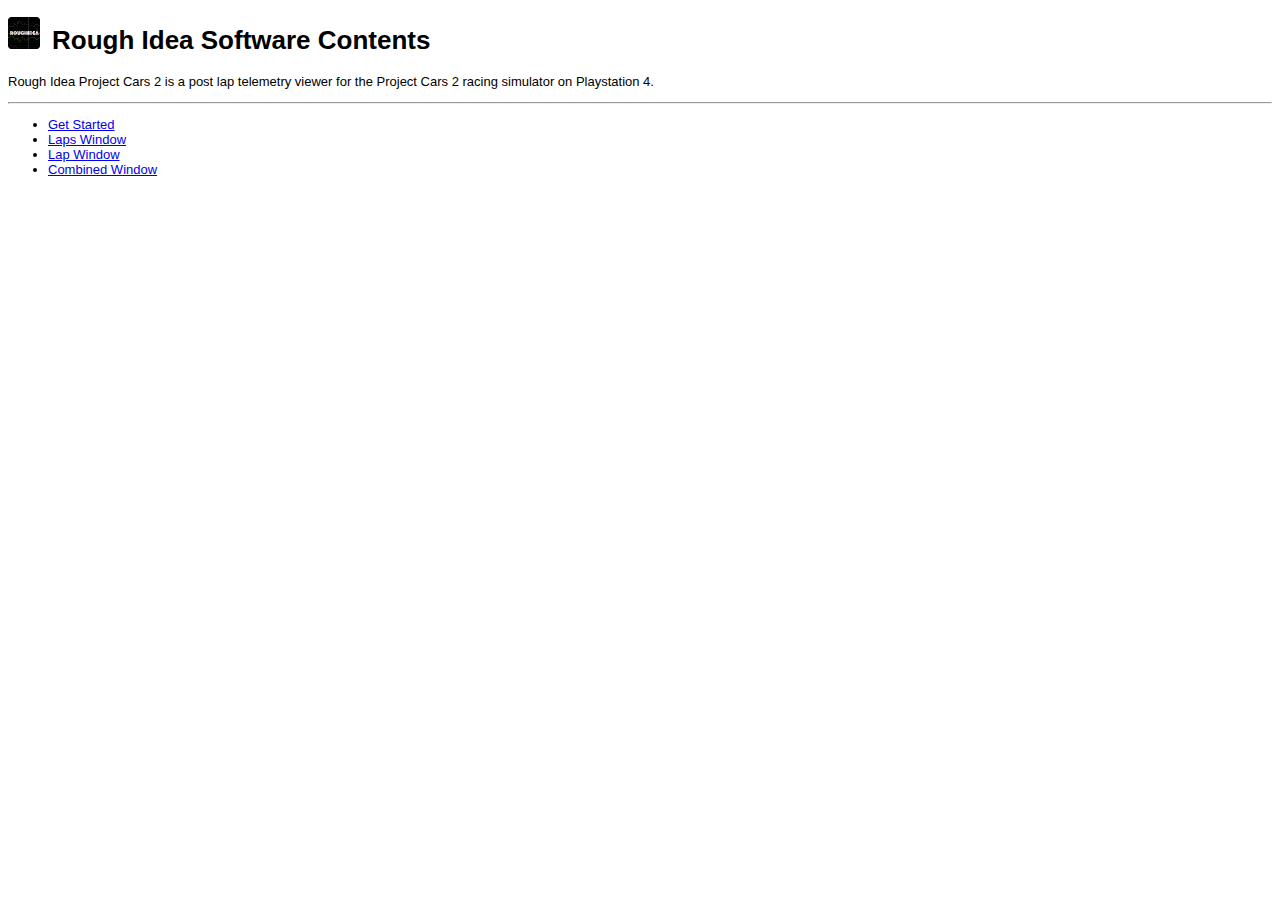
<file: Resources/PCars2RoughIdea.help/Contents/Resources/en.lproj/index.html>
<?xml version="1.0" encoding="UTF-8"?>
<!DOCTYPE html PUBLIC "-//W3C//DTD XHTML 1.0 Strict//EN">

<html xmlns="http://www.w3.org/1999/xhtml" xml:lang="en" lang="en">
<head>
  <title>Rough Idea PCars2 Contents</title>
  <link rel="stylesheet" type="text/css" href="../style/style.css">
  <meta name="robots" content="noindex"> 
</head>
	
<body class="Normal">
  <H1><img style="margin: 0.0px 12.0px 0.0px 0.0px;" height="32.0" src="../images/ris_32x32@1x.png" width="32.0" />Rough Idea Software Contents</H1>
  <p>
    Rough Idea Project Cars 2 is a post lap telemetry viewer for the Project Cars 2 racing simulator on Playstation 4.
  </p>

  <hr>
  
  <ul>
      <li id="GetStarted"><a      href="getstarted.html">Get Started</a></li>
      <li id="LapsWindow"><a      href="lapswindow.html">Laps Window</a></li>
      <li id="LapWindow"><a       href="lapwindow.html">Lap Window</a></li>
      <li id="CombinedWindow"><a  href="combinedwindow.html">Combined Window</a></li>
  </ul>
</body>
</html>
</file>
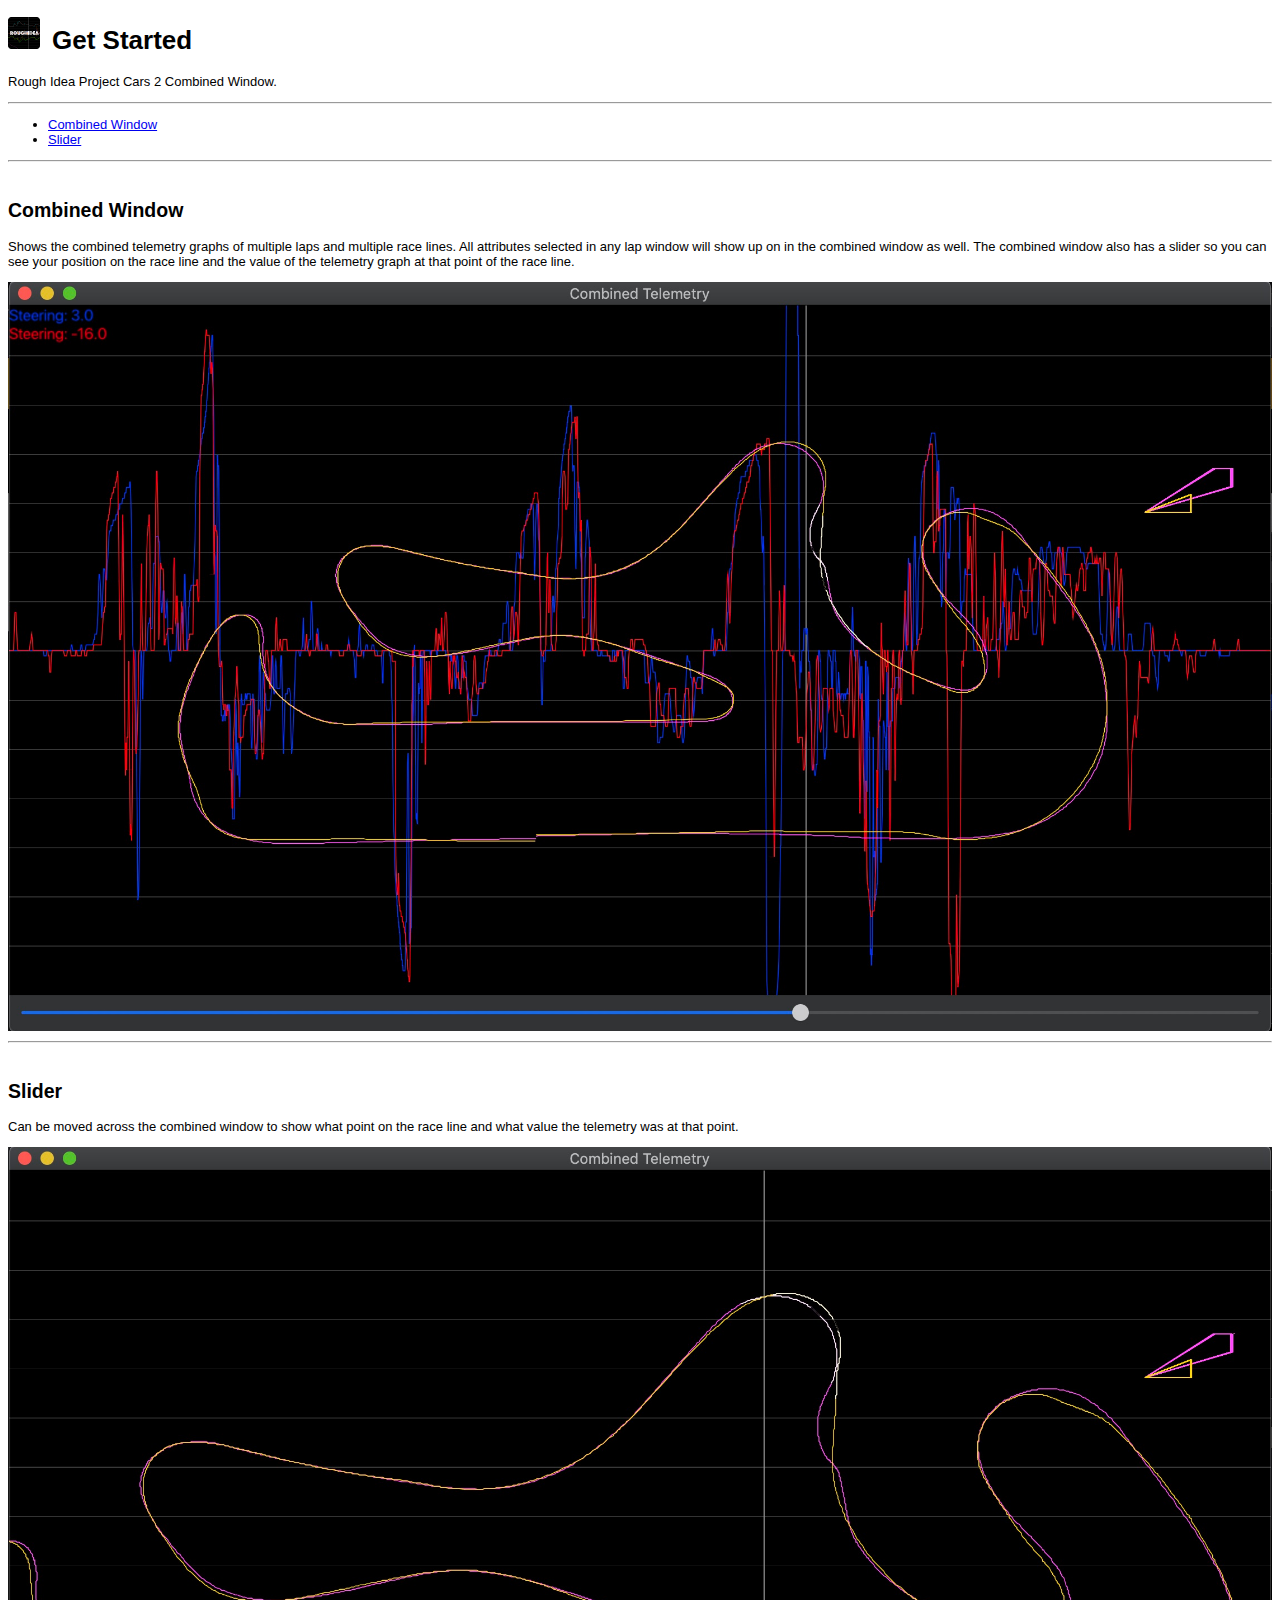
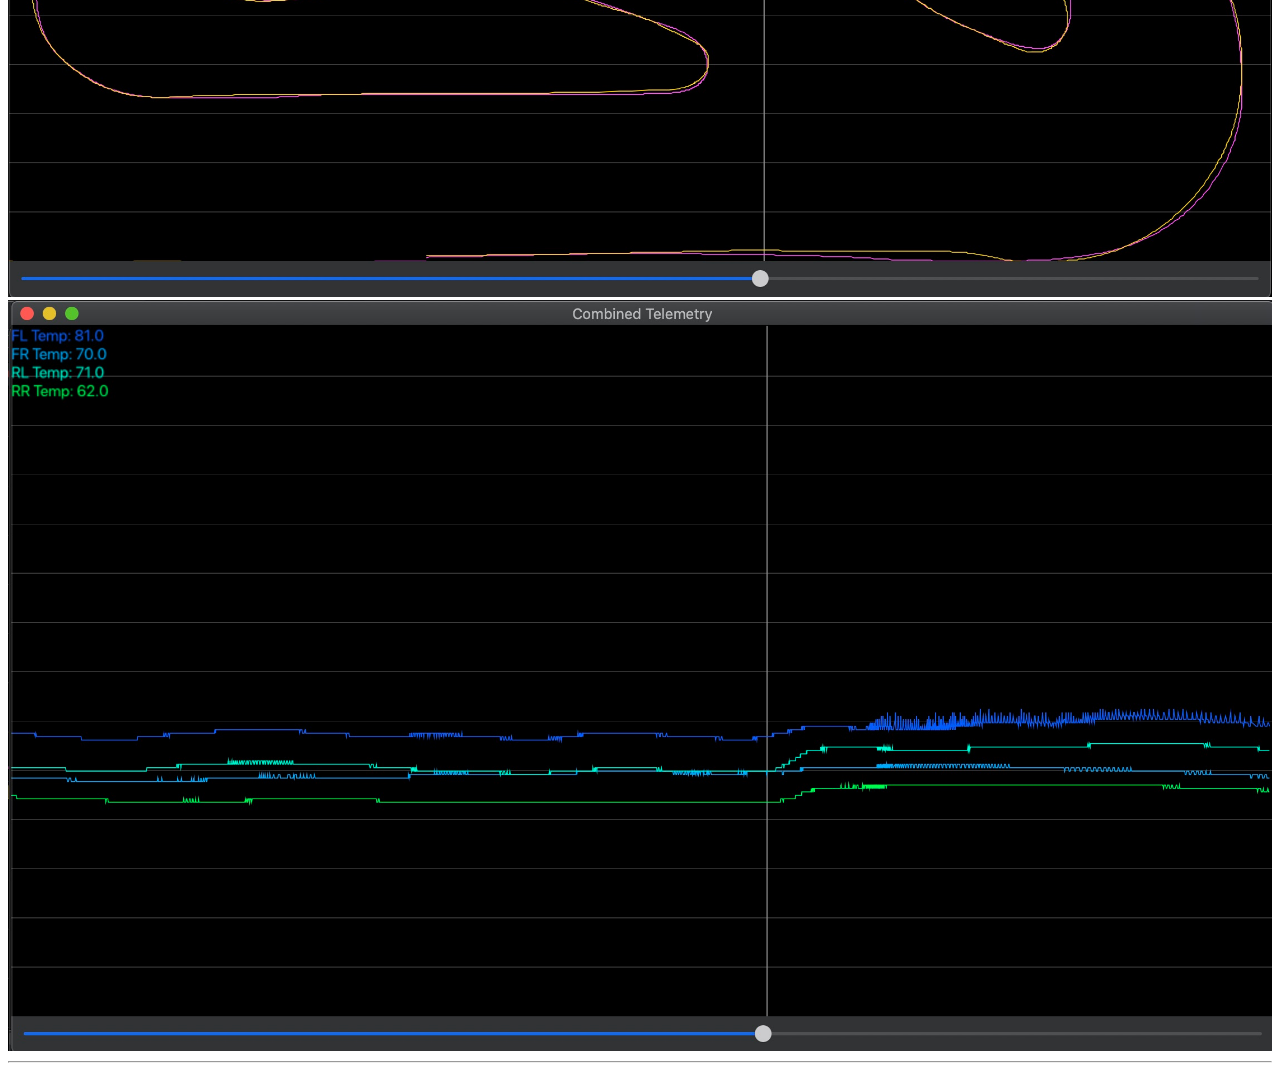
<file: Resources/PCars2RoughIdea.help/Contents/Resources/en.lproj/combinedwindow.html>
<?xml version="1.0" encoding="UTF-8"?>
<!DOCTYPE html PUBLIC "-//W3C//DTD XHTML 1.0 Strict//EN">

<html xmlns="http://www.w3.org/1999/xhtml" xml:lang="en" lang="en">
<head>
  <title>Rough Idea PCars2 Laps Window</title>
  <link rel="stylesheet" type="text/css" href="../style/style.css">
  <meta name="robots" content="noindex"> 
  <meta name="description" content="Rough Idea Project Cars 2 Combined Window" />
  <meta name="keywords" content="get started laps window project cars combined pcars2 playstation 4" />
</head>
	
<body class="Normal">
  <H1><img style="margin: 0.0px 12.0px 0.0px 0.0px;" height="32.0" src="../images/ris_32x32@1x.png" width="32.0" />Get Started</H1>
  <p>
    Rough Idea Project Cars 2 Combined Window. 
  </p>
  <hr/>
  <ul>
    <li><a href="#C0">Combined Window</a></li>
    <li><a href="#C1">Slider</a></li>
  </ul>
  <hr/>
  <br/>
  <div id="C0">
    <h2>Combined Window</h2>
    <p> 
        Shows the combined telemetry graphs of multiple laps and multiple race lines. All attributes
        selected in any lap window will show up on in the combined window as well. The combined window also
        has a slider so you can see your position on the race line and the value of the telemetry graph at that
        point of the race line.
    </p>
    <img id="options_img" src="../images/combo1_win.jpg" />
  </div>
  <hr/>
  <br/>
  <div id="C1">
    <h2>Slider</h2>
    <p> 
        Can be moved across the combined window to show what point on the race line and what value the telemetry was at that point.
    </p>
    <img id="options_img" src="../images/combo2_win.jpg" />
    <img id="options_img" src="../images/combo3_win.jpg" />
  </div>
  <hr/>
</body>
</html>
</file>
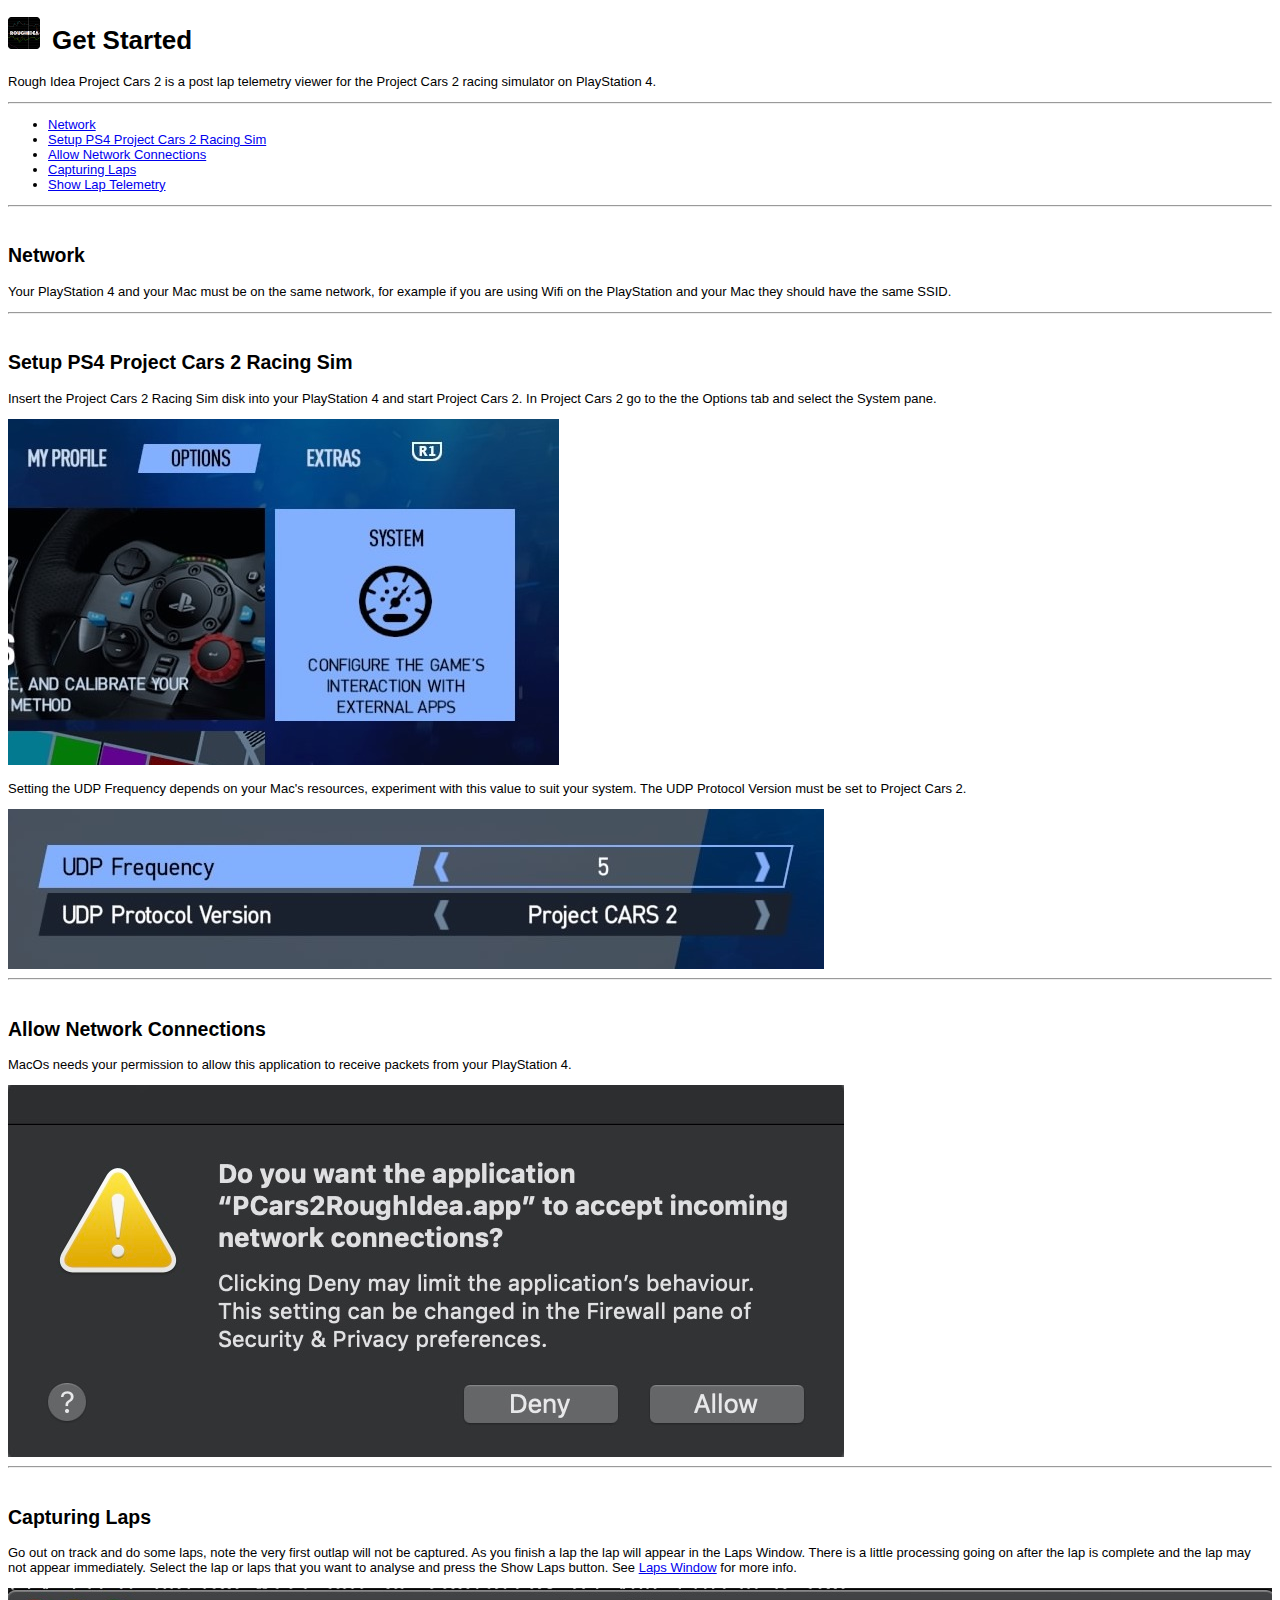
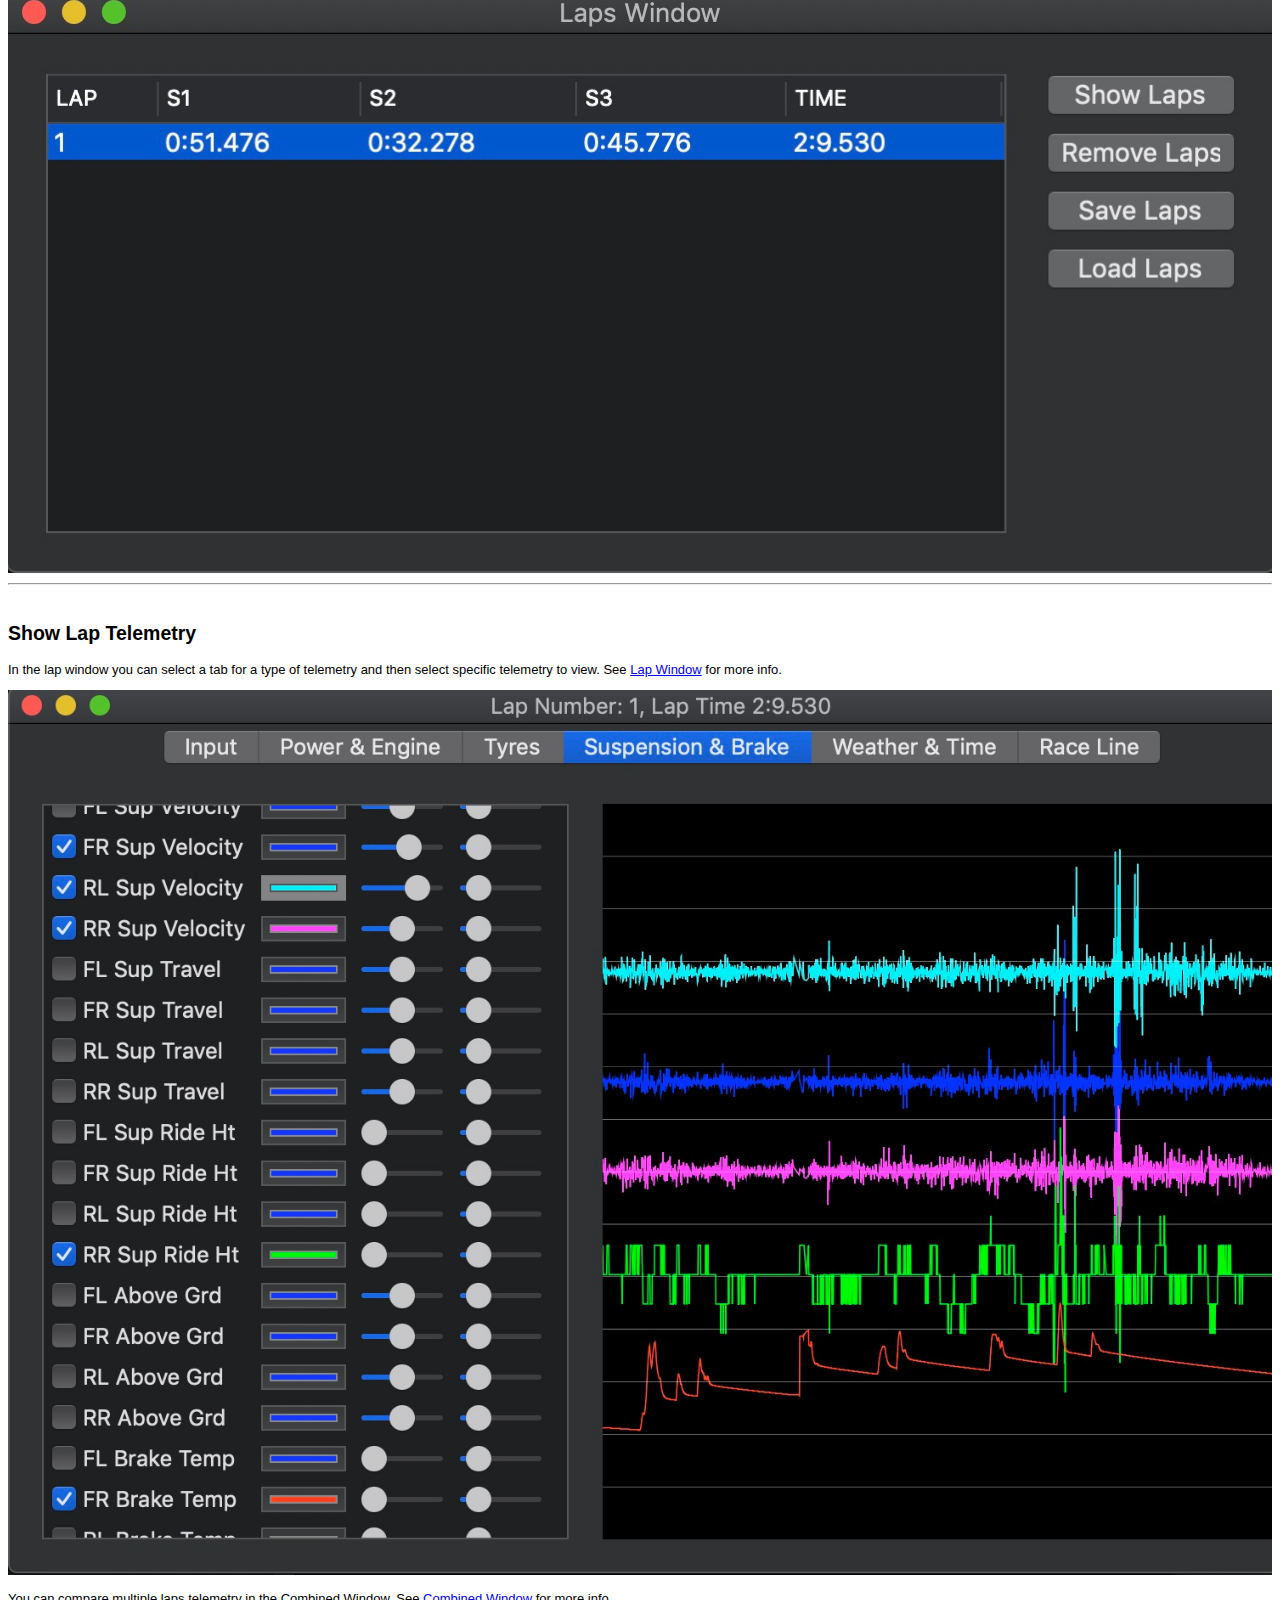
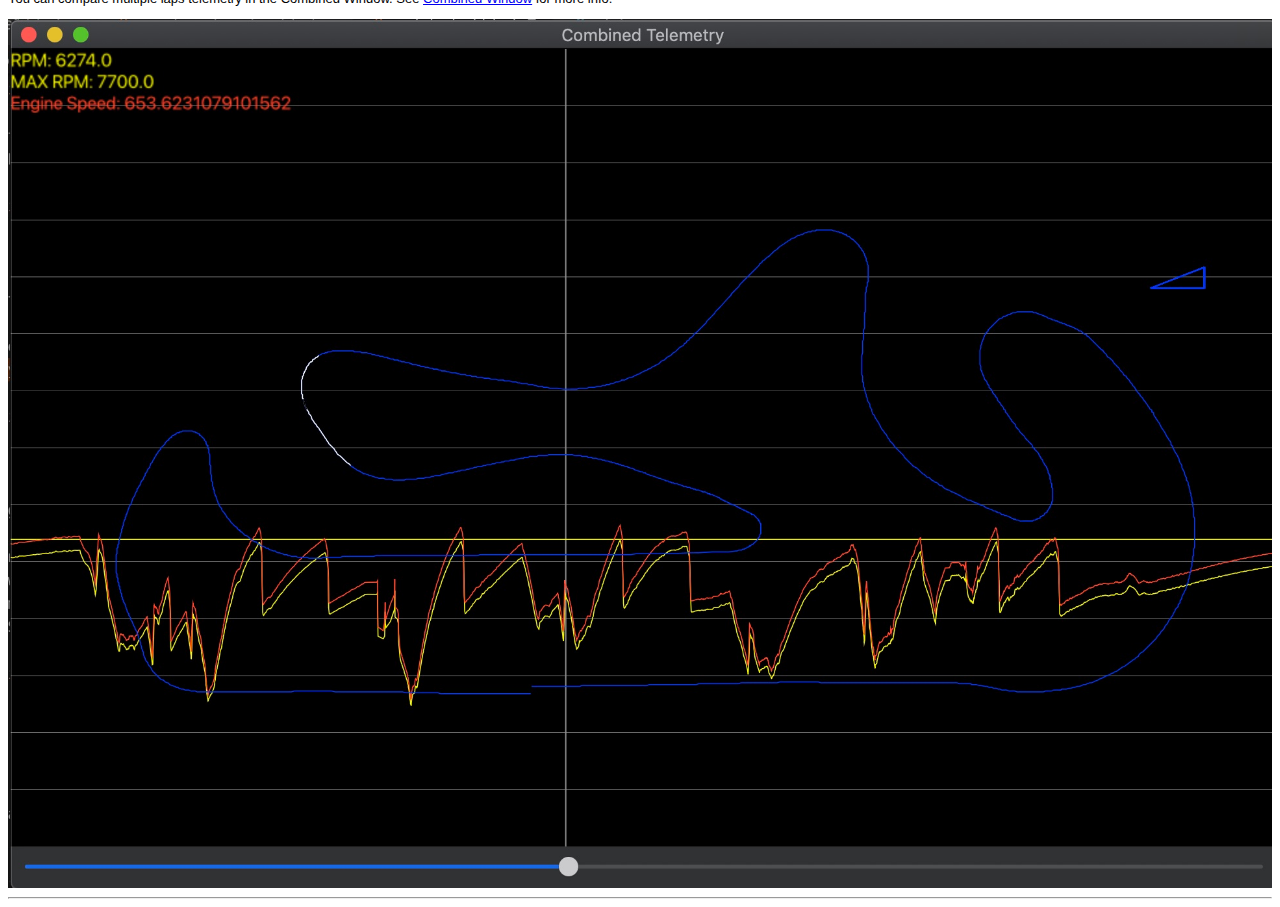
<file: Resources/PCars2RoughIdea.help/Contents/Resources/en.lproj/getstarted.html>
<?xml version="1.0" encoding="UTF-8"?>
<!DOCTYPE html PUBLIC "-//W3C//DTD XHTML 1.0 Strict//EN">

<html xmlns="http://www.w3.org/1999/xhtml" xml:lang="en" lang="en">
<head>
  <title>Rough Idea PCars2 Get Started</title>
  <link rel="stylesheet" type="text/css" href="../style/style.css">
  <meta name="robots" content="noindex"> 
  <meta name="description" content="Rough Idea Project Cars 2 Get Started" />
  <meta name="keywords" content="get started project cars pcars2 playstation 4" />
</head>
	
<body class="Normal">
  <H1><img style="margin: 0.0px 12.0px 0.0px 0.0px;" height="32.0" src="../images/ris_32x32@1x.png" width="32.0" />Get Started</H1>
  <p>
    Rough Idea Project Cars 2 is a post lap telemetry viewer for the Project Cars 2 racing simulator on PlayStation 4. 
  </p>
  <hr/>
  <ul>
    <li><a href="#C0">Network</a></li>
    <li><a href="#C1">Setup PS4 Project Cars 2 Racing Sim</a></li>
    <li><a href="#C2">Allow Network Connections</a></li>
    <li><a href="#C3">Capturing Laps</a></li>
    <li><a href="#C4">Show Lap Telemetry</a></li>
  </ul>
  <hr/>
  <br/>
  <div id="C0">
    <h2>Network</h2>
    <p> 
        Your PlayStation 4 and your Mac must be on the same network, for example if you are using Wifi on
        the PlayStation and your Mac they should have the same SSID.
    </p>
  </div>
  <hr/>
  <br/>
  <div id="C1">
    <h2>Setup PS4 Project Cars 2 Racing Sim</h2>
    <p> 
        Insert the Project Cars 2 Racing Sim disk into your PlayStation 4 and start Project Cars 2. In Project Cars 2 go to the 
        the Options tab and select the System pane.
    </p>
    <img id="options_img" src="../images/options_system.jpg" />
    <p>
        Setting the UDP Frequency depends on your Mac's resources, experiment with this value to suit your system.
        The UDP Protocol Version must be set to Project Cars 2.
    </p>
    <img id="options_img" src="../images/udp_version.jpg" />
  </div>
  <hr/>
  <br/>
  <div id="C2">
    <h2>Allow Network Connections</h2>
    <p> 
        MacOs needs your permission to allow this application to receive packets from
        your PlayStation 4.
    </p>
    <img id="options_img" src="../images/allow_udp.jpg" />
  </div>
  <hr/>
  <br/>
  <div id="C3">
    <h2>Capturing Laps</h2>
    <p> 
        Go out on track and do some laps, note the very first outlap will not be captured. As you finish a lap 
        the lap will appear in the Laps Window. There is a little processing going on after the lap is complete and
        the lap may not appear immediately. Select the lap or laps that you want to analyse and press the Show Laps 
        button. See <a href="lapswindow.html">Laps Window</a> for more info.
    </p>
    <img id="options_img" src="../images/laps1_selected.jpg" />
</div>
<hr/>
<br/>
<div id="C4">
    <h2>Show Lap Telemetry</h2>
    <p> 
        In the lap window you can select a tab for a type of telemetry and then select specific telemetry to view.
        See <a href="lapwindow.html">Lap Window</a> for more info.
    </p>
    <img id="options_img" src="../images/lap1_window.jpg" />
    <p>
        You can compare multiple laps telemetry in the Combined Window. See <a href="combinedwindow.html">Combined Window</a> for more info.
    </p>
    <img id="options_img" src="../images/combo1_window.jpg" />
</div>
<hr/>
</body>
</html>
</file>
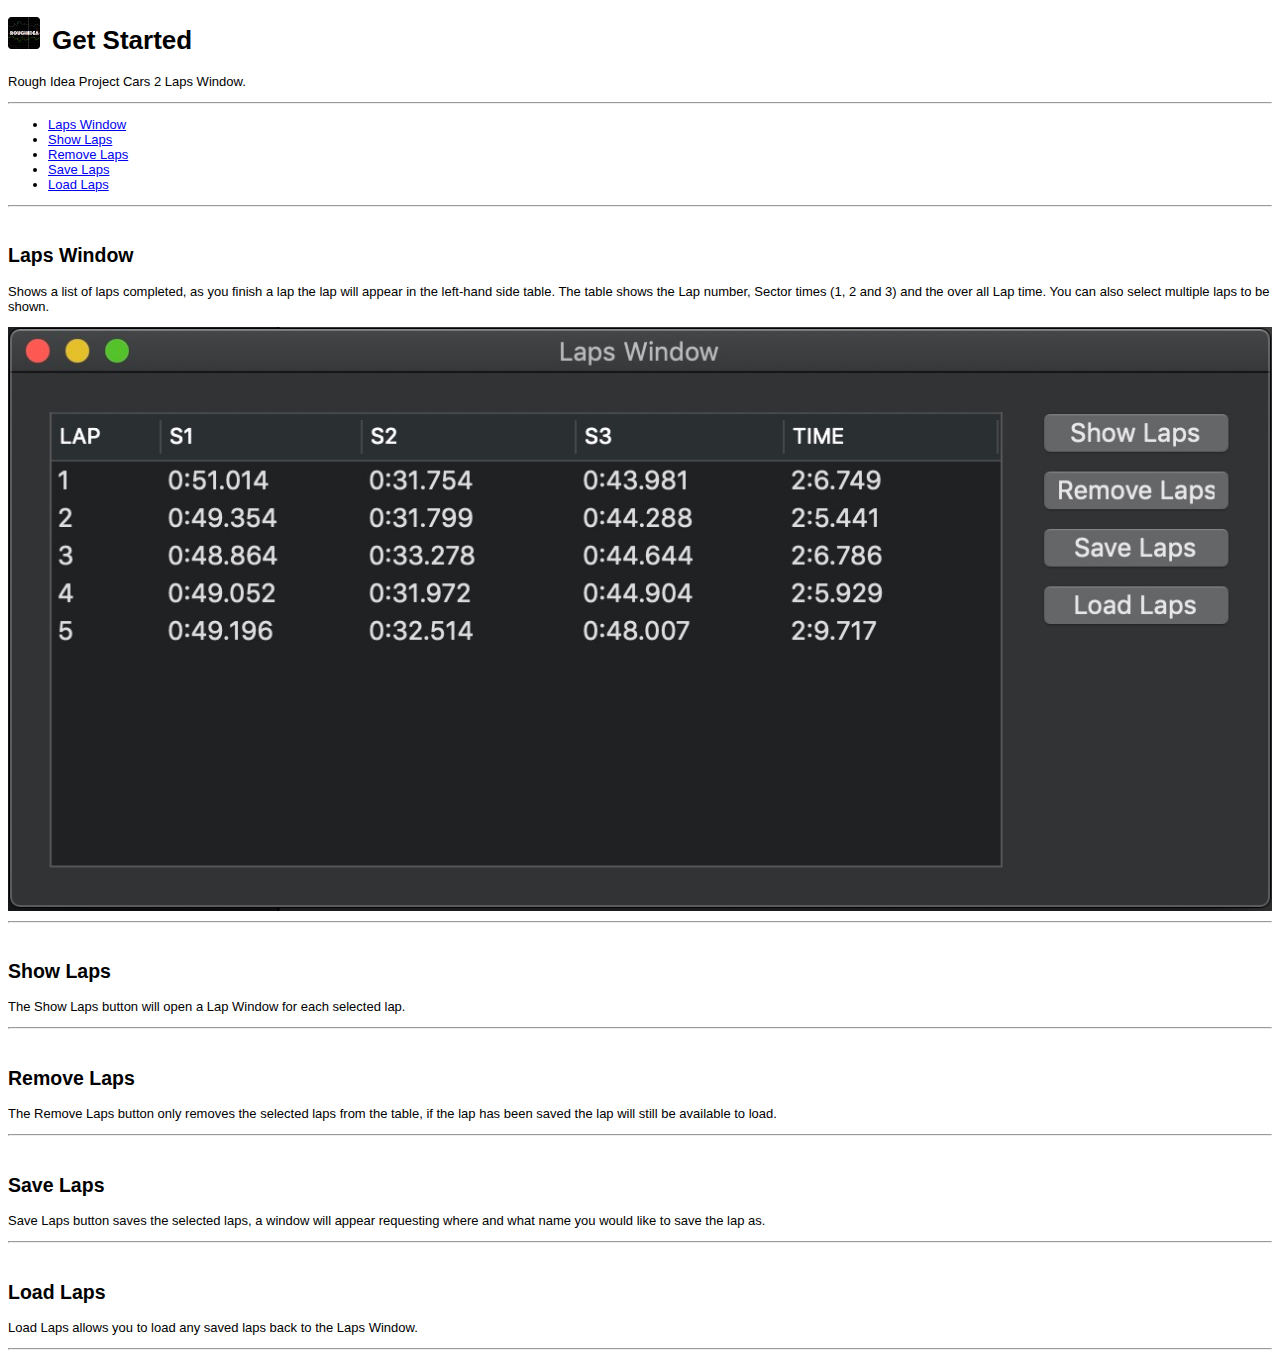
<file: Resources/PCars2RoughIdea.help/Contents/Resources/en.lproj/lapswindow.html>
<?xml version="1.0" encoding="UTF-8"?>
<!DOCTYPE html PUBLIC "-//W3C//DTD XHTML 1.0 Strict//EN">

<html xmlns="http://www.w3.org/1999/xhtml" xml:lang="en" lang="en">
<head>
  <title>Rough Idea PCars2 Laps Window</title>
  <link rel="stylesheet" type="text/css" href="../style/style.css">
  <meta name="robots" content="noindex"> 
  <meta name="description" content="Rough Idea Project Cars 2 Laps Window" />
  <meta name="keywords" content="get started laps window project cars pcars2 playstation 4" />
</head>
	
<body class="Normal">
  <H1><img style="margin: 0.0px 12.0px 0.0px 0.0px;" height="32.0" src="../images/ris_32x32@1x.png" width="32.0" />Get Started</H1>
  <p>
    Rough Idea Project Cars 2 Laps Window. 
  </p>
  <hr/>
  <ul>
    <li><a href="#C0">Laps Window</a></li>
    <li><a href="#C1">Show Laps</a></li>
    <li><a href="#C2">Remove Laps</a></li>
    <li><a href="#C3">Save Laps</a></li>
    <li><a href="#C4">Load Laps</a></li>
  </ul>
  <hr/>
  <br/>
  <div id="C0">
    <h2>Laps Window</h2>
    <p> 
        Shows a list of laps completed, as you finish a lap the lap will appear in the left-hand side table. The table shows the
        Lap number, Sector times (1, 2 and 3) and the over all Lap time. You can also select multiple laps to be shown.
    </p>
    <img id="options_img" src="../images/laps2_window.jpg" />
  </div>
  <hr/>
  <br/>
  <div id="C1">
    <h2>Show Laps</h2>
    <p> 
        The Show Laps button will open a Lap Window for each selected lap.
    </p>
  </div>
  <hr/>
  <br/>
  <div id="C2">
    <h2>Remove Laps</h2>
    <p> 
        The Remove Laps button only removes the selected laps from the table, if the lap has been saved the lap will still be available to load.
    </p>
  </div>
  <hr/>
  <br/>
  <div id="C3">
    <h2>Save Laps</h2>
    <p> 
        Save Laps button saves the selected laps, a window will appear requesting where and what name you would like to save the lap as.
    </p>
</div>
<hr/>
<br/>
<div id="C4">
    <h2>Load Laps</h2>
    <p> 
        Load Laps allows you to load any saved laps back to the Laps Window.
    </p>
</div>
<hr/>
</body>
</html>
</file>
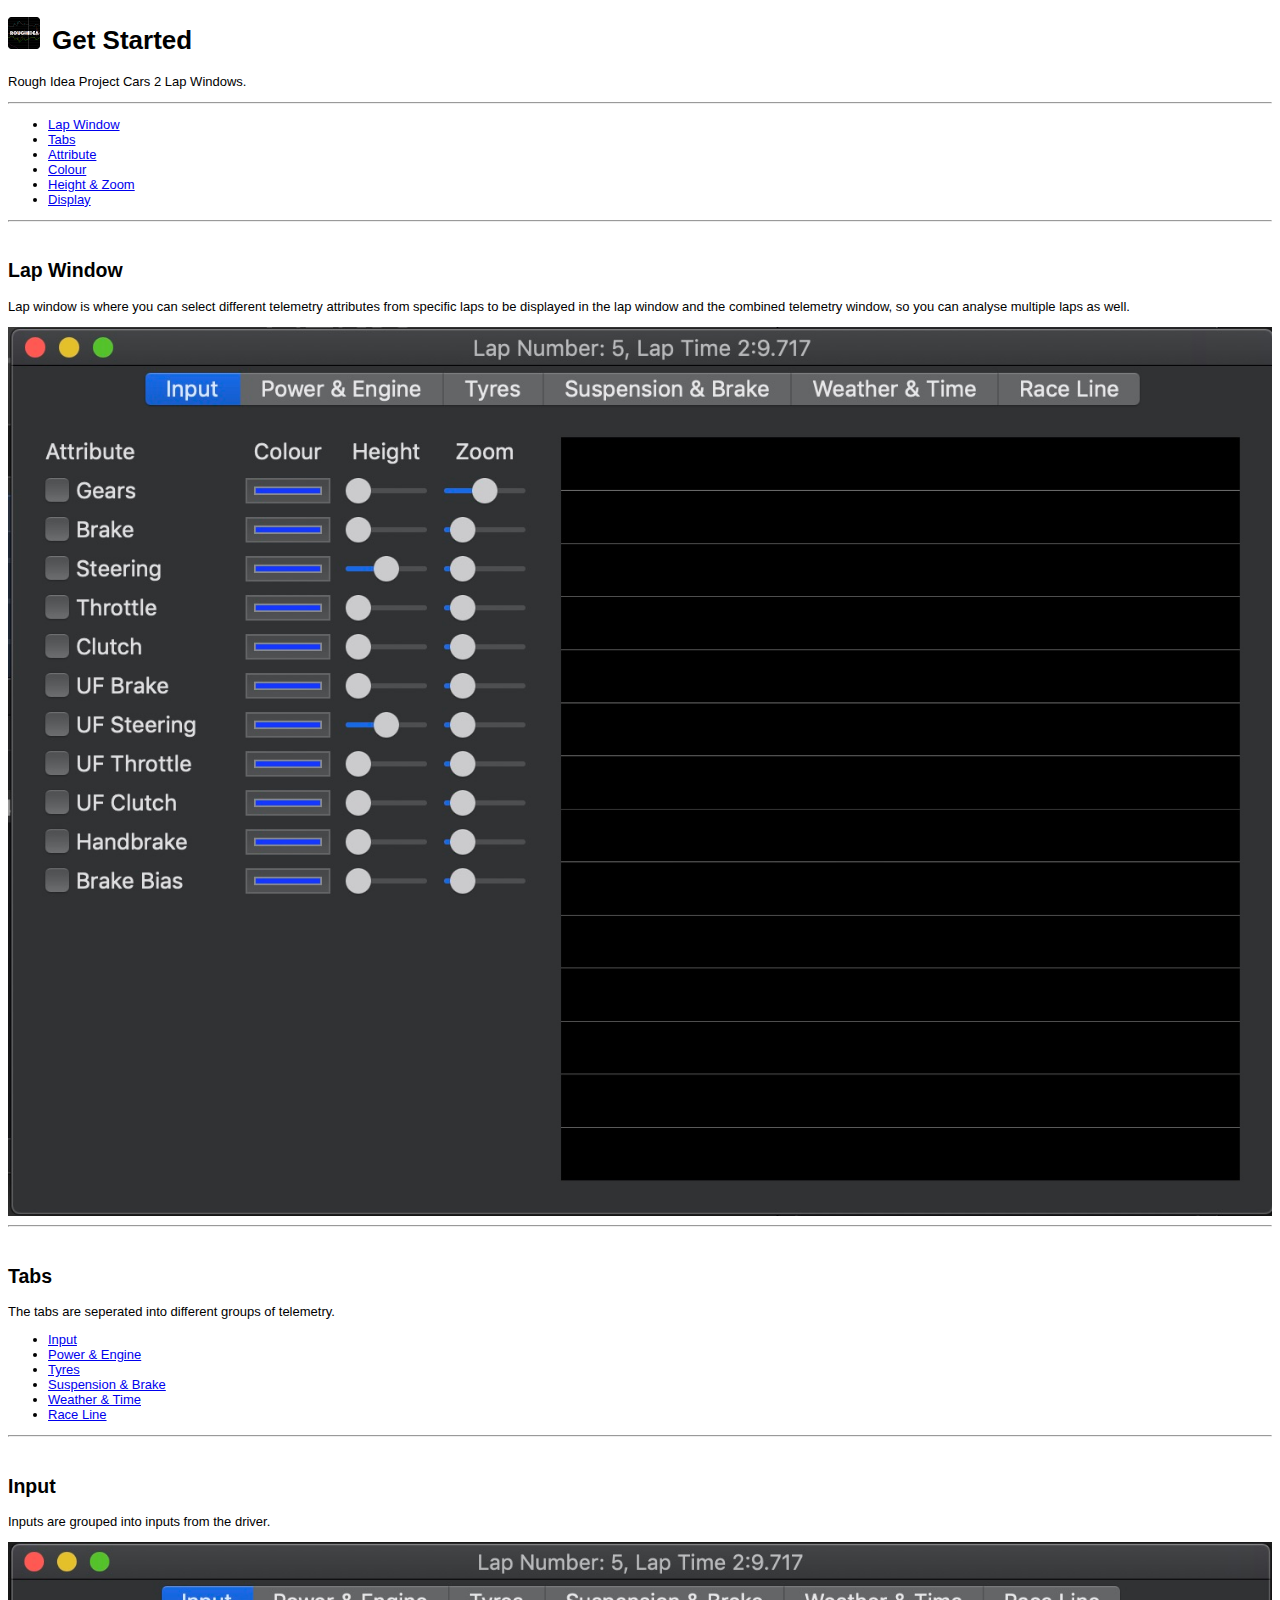
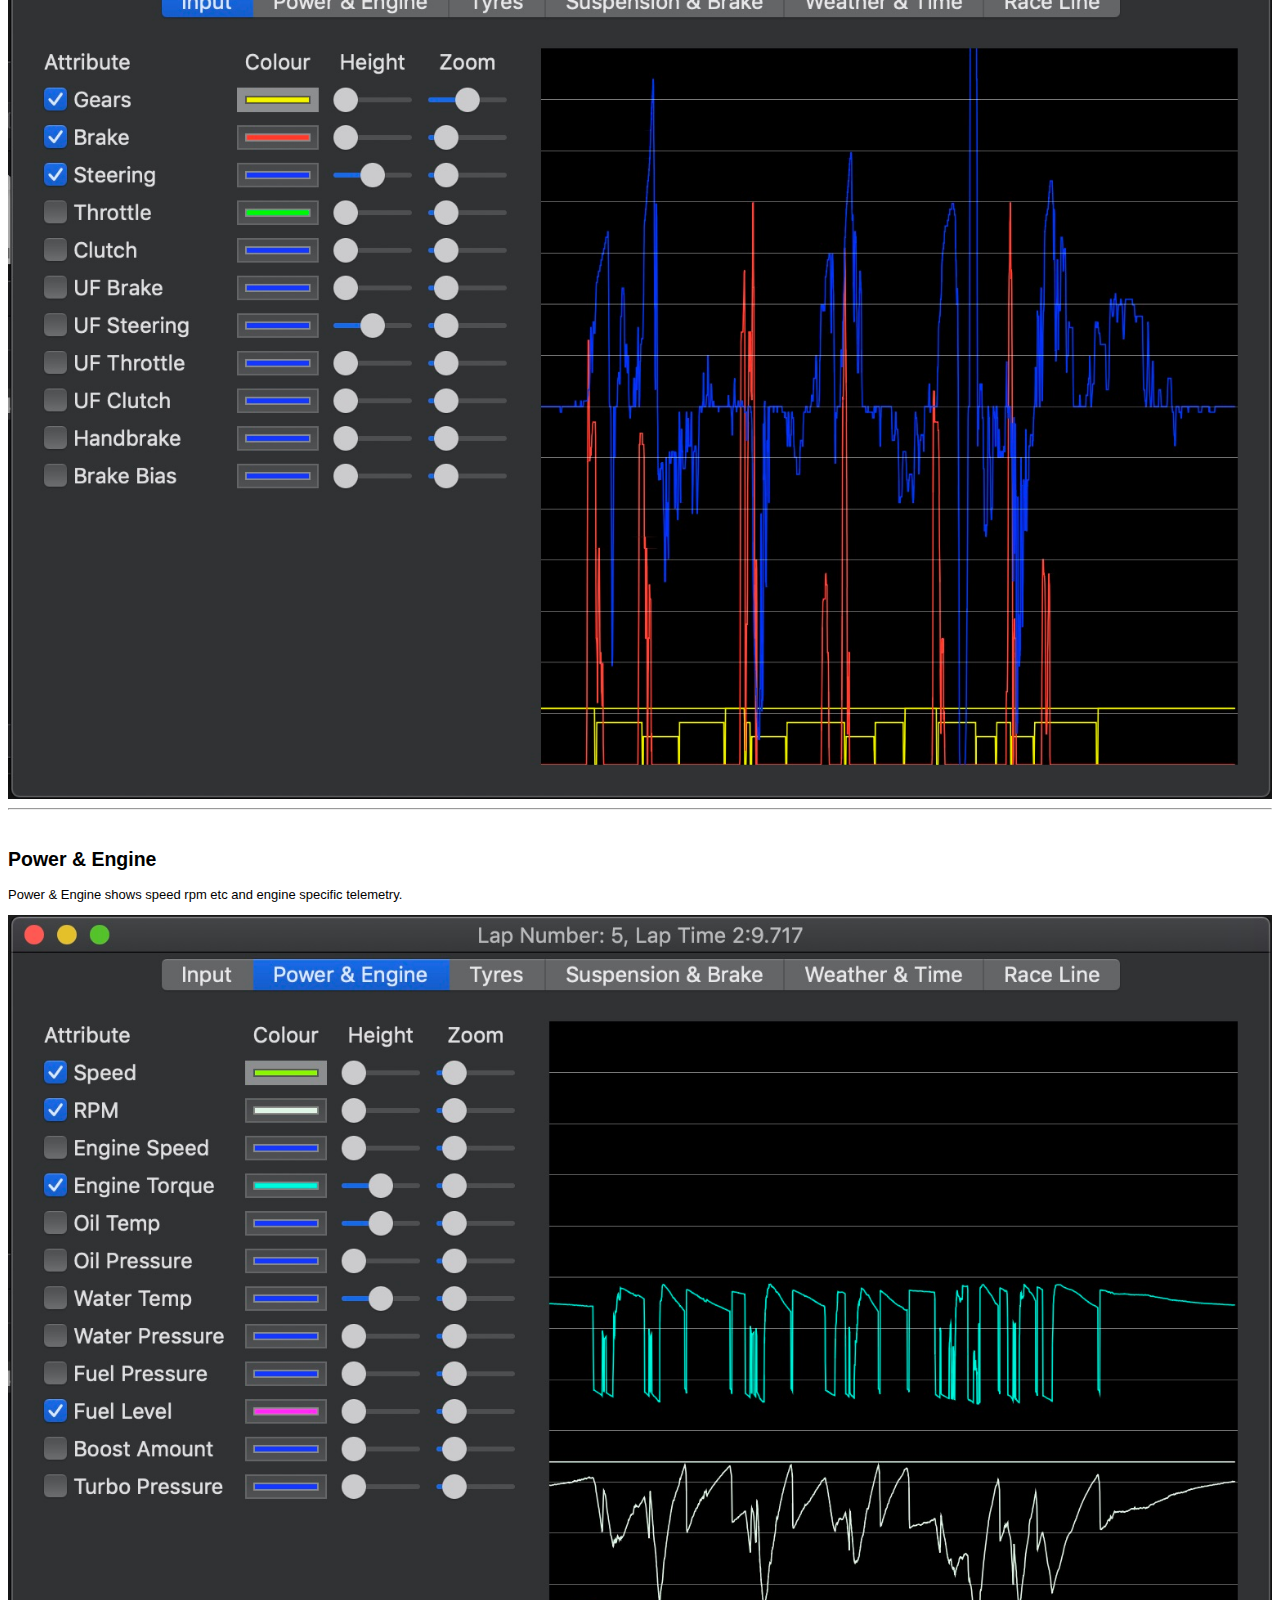
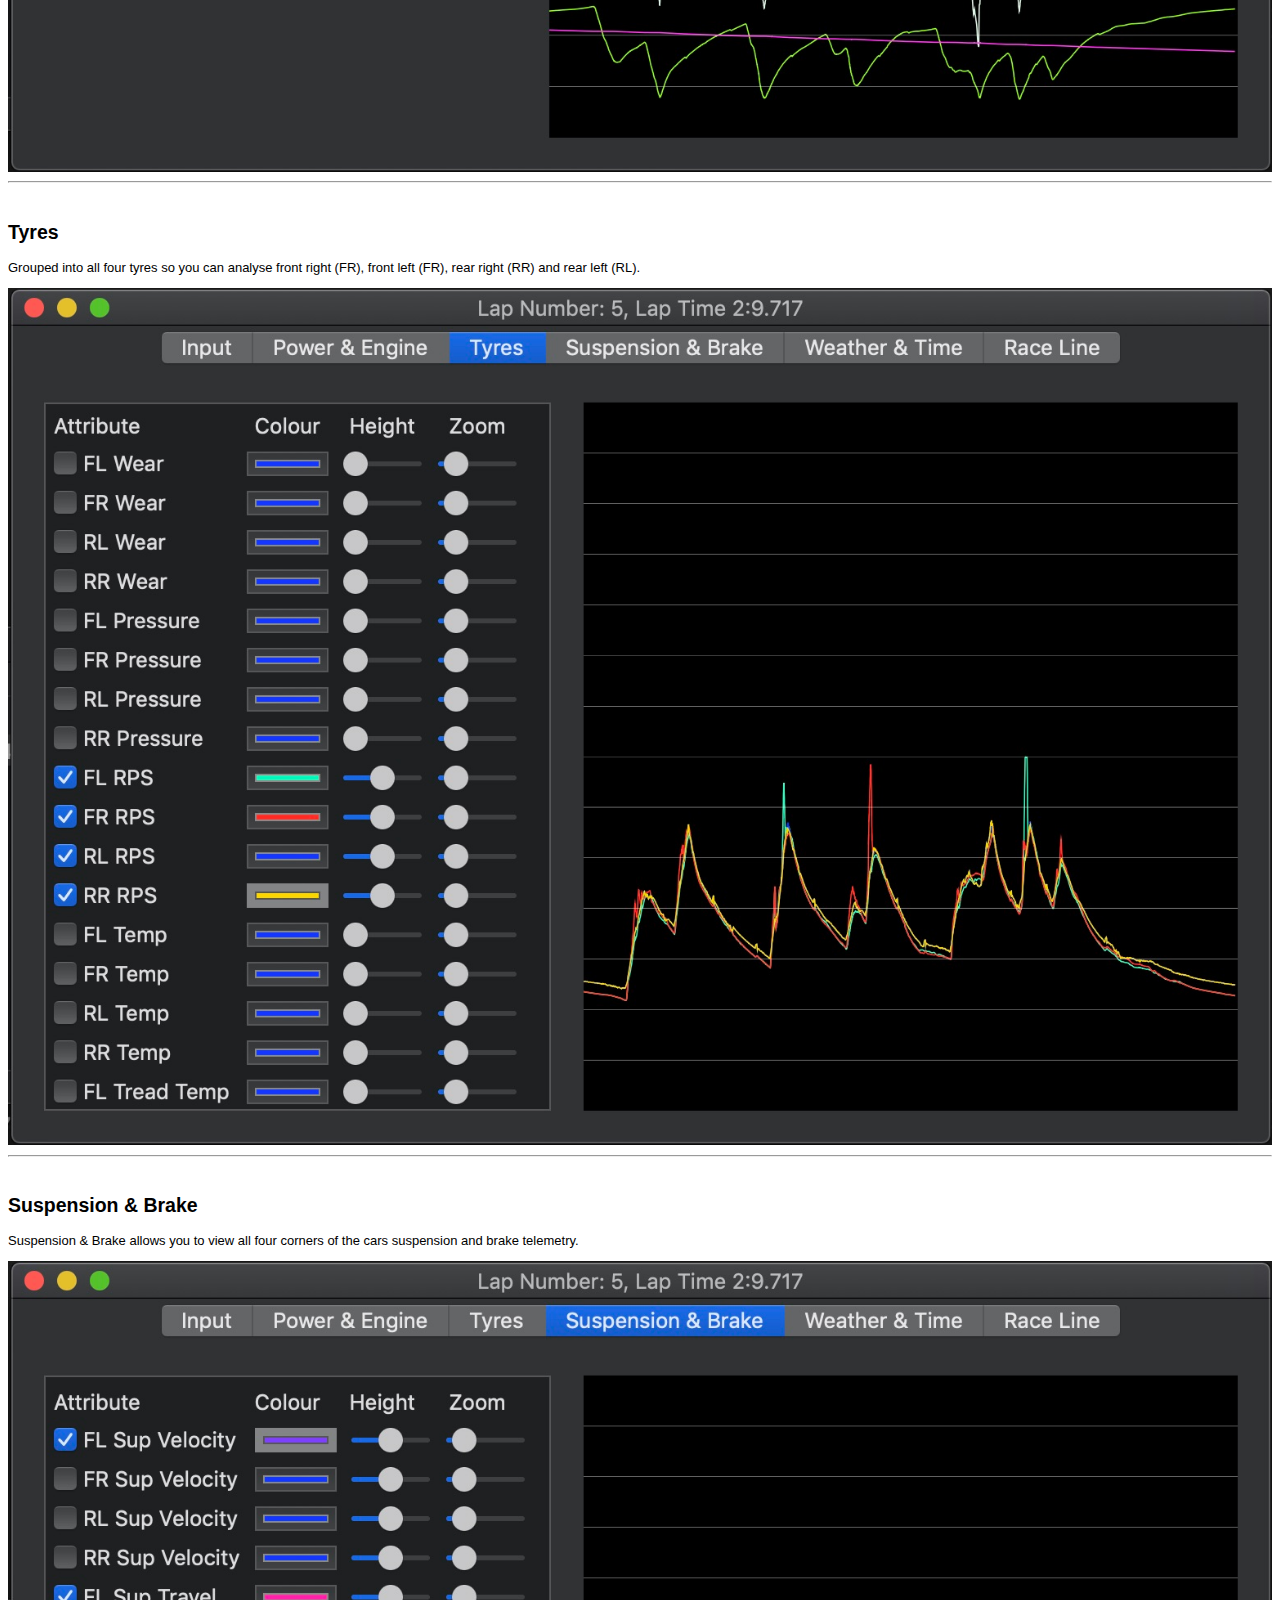
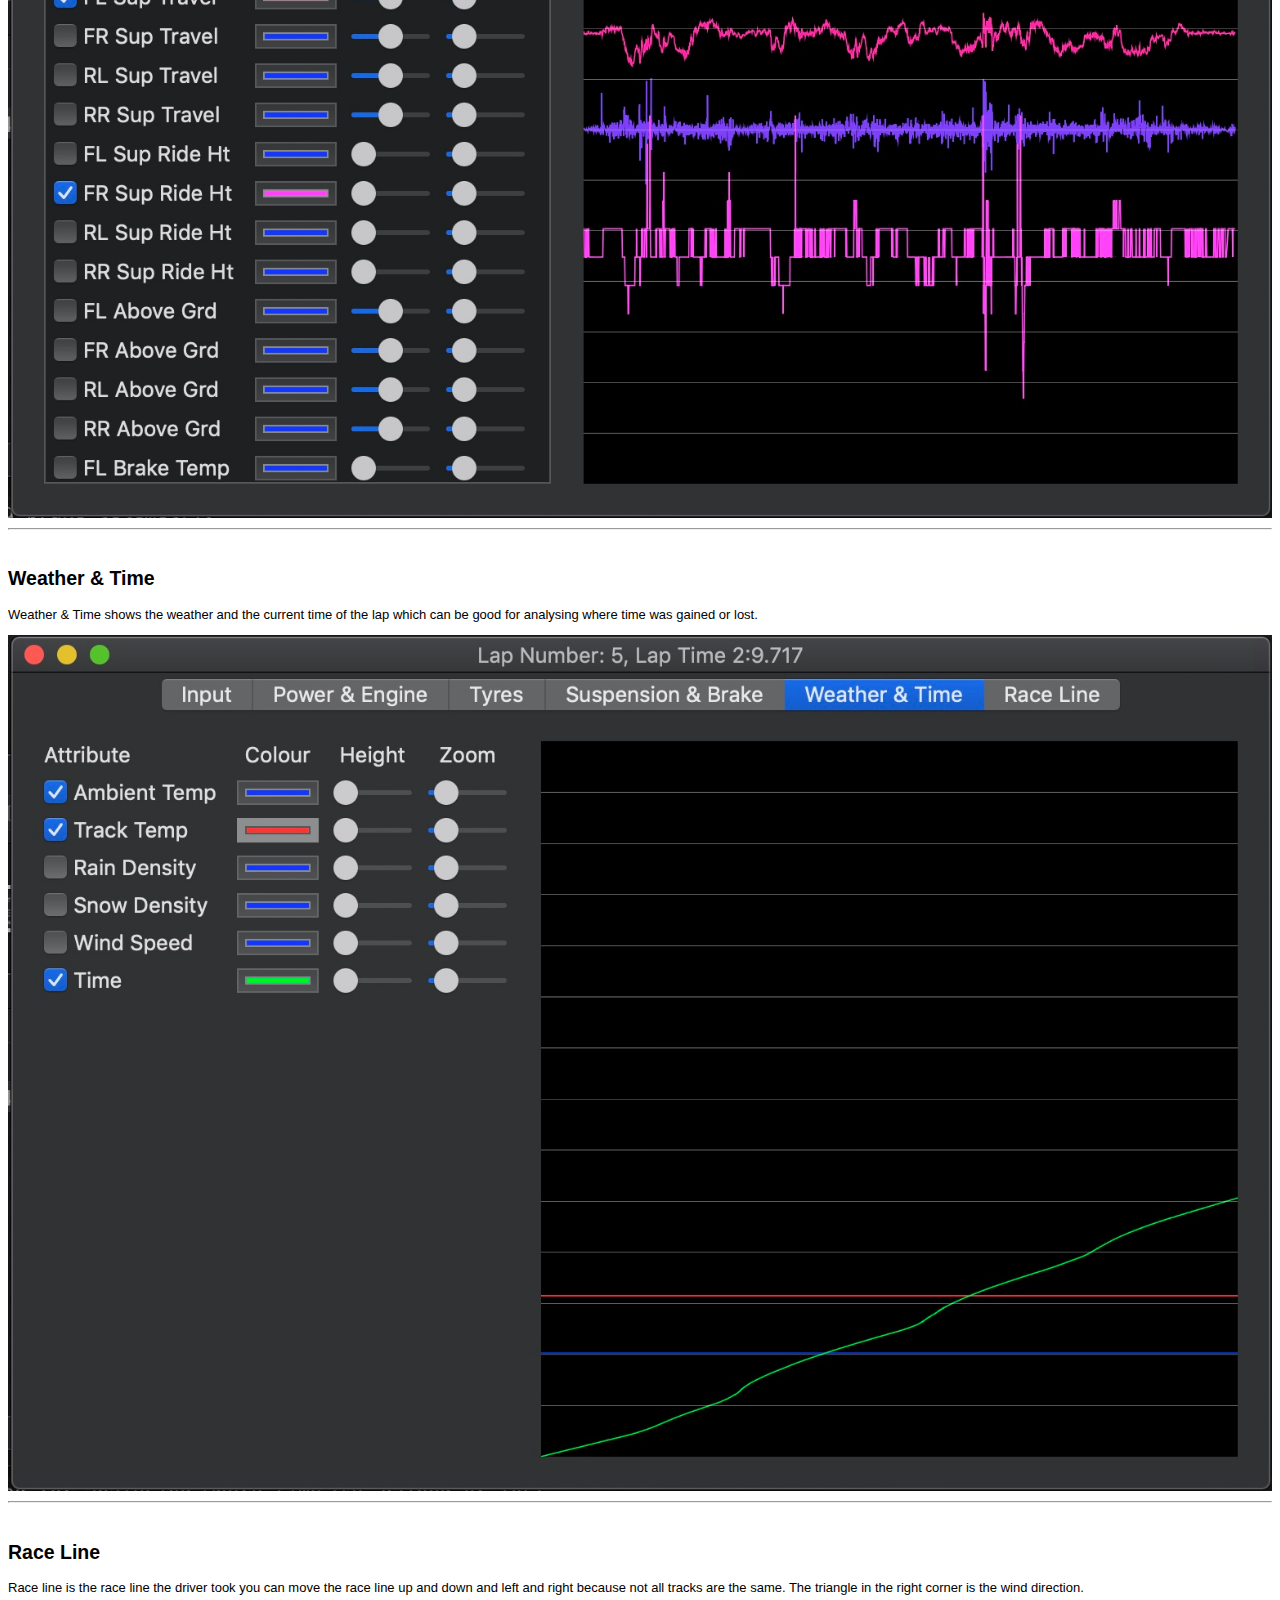
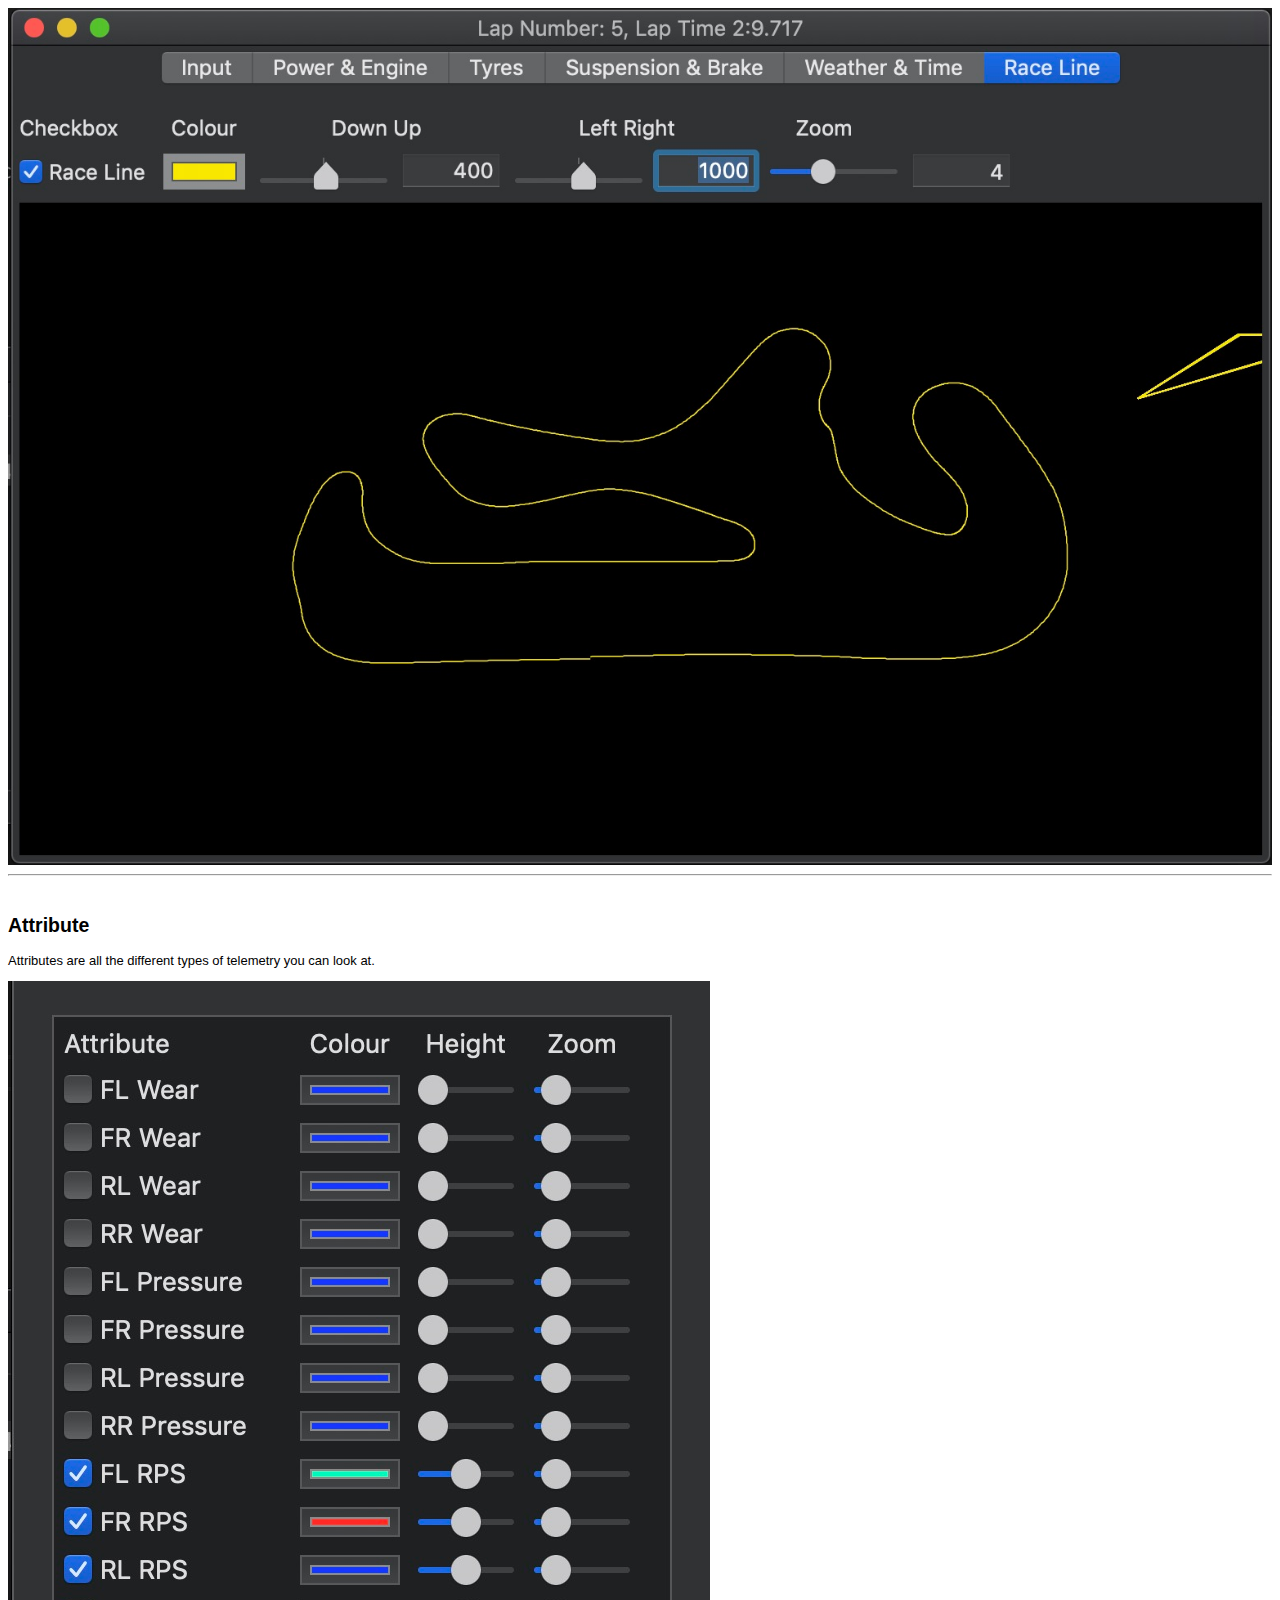
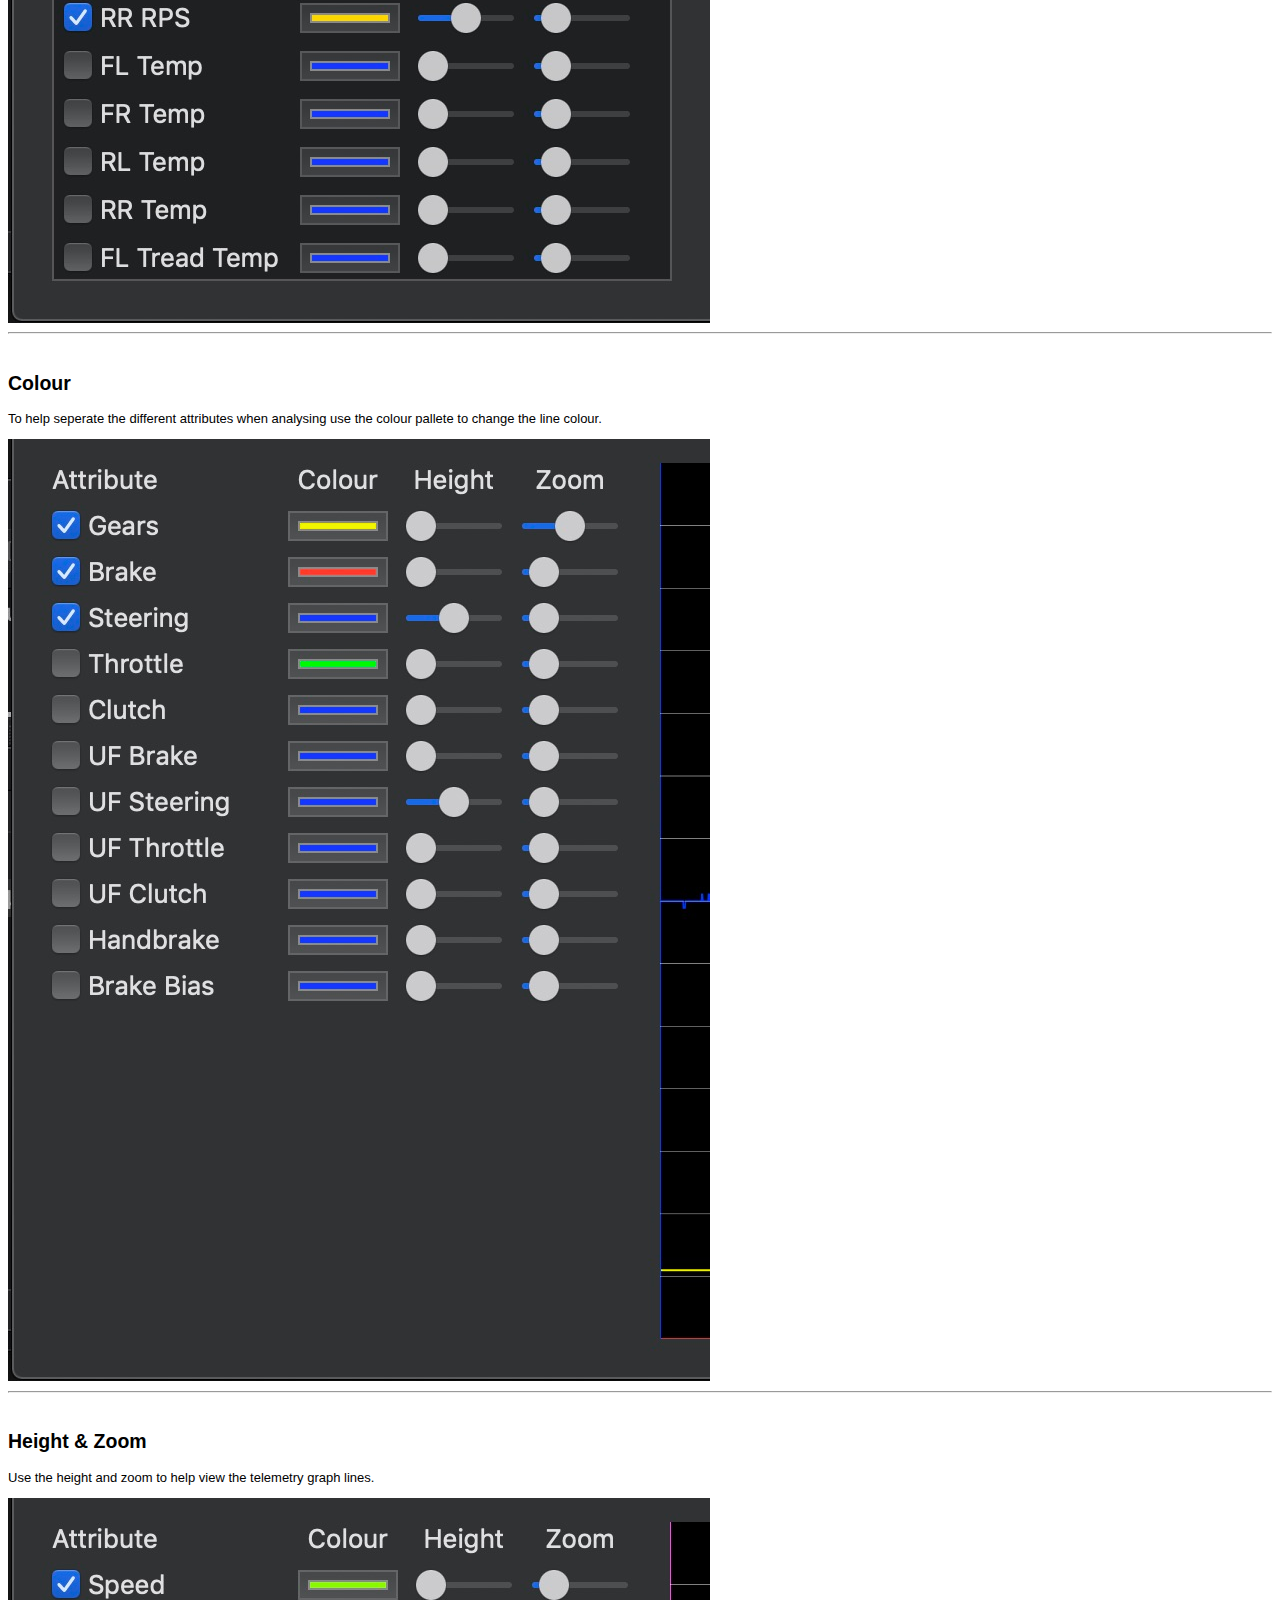
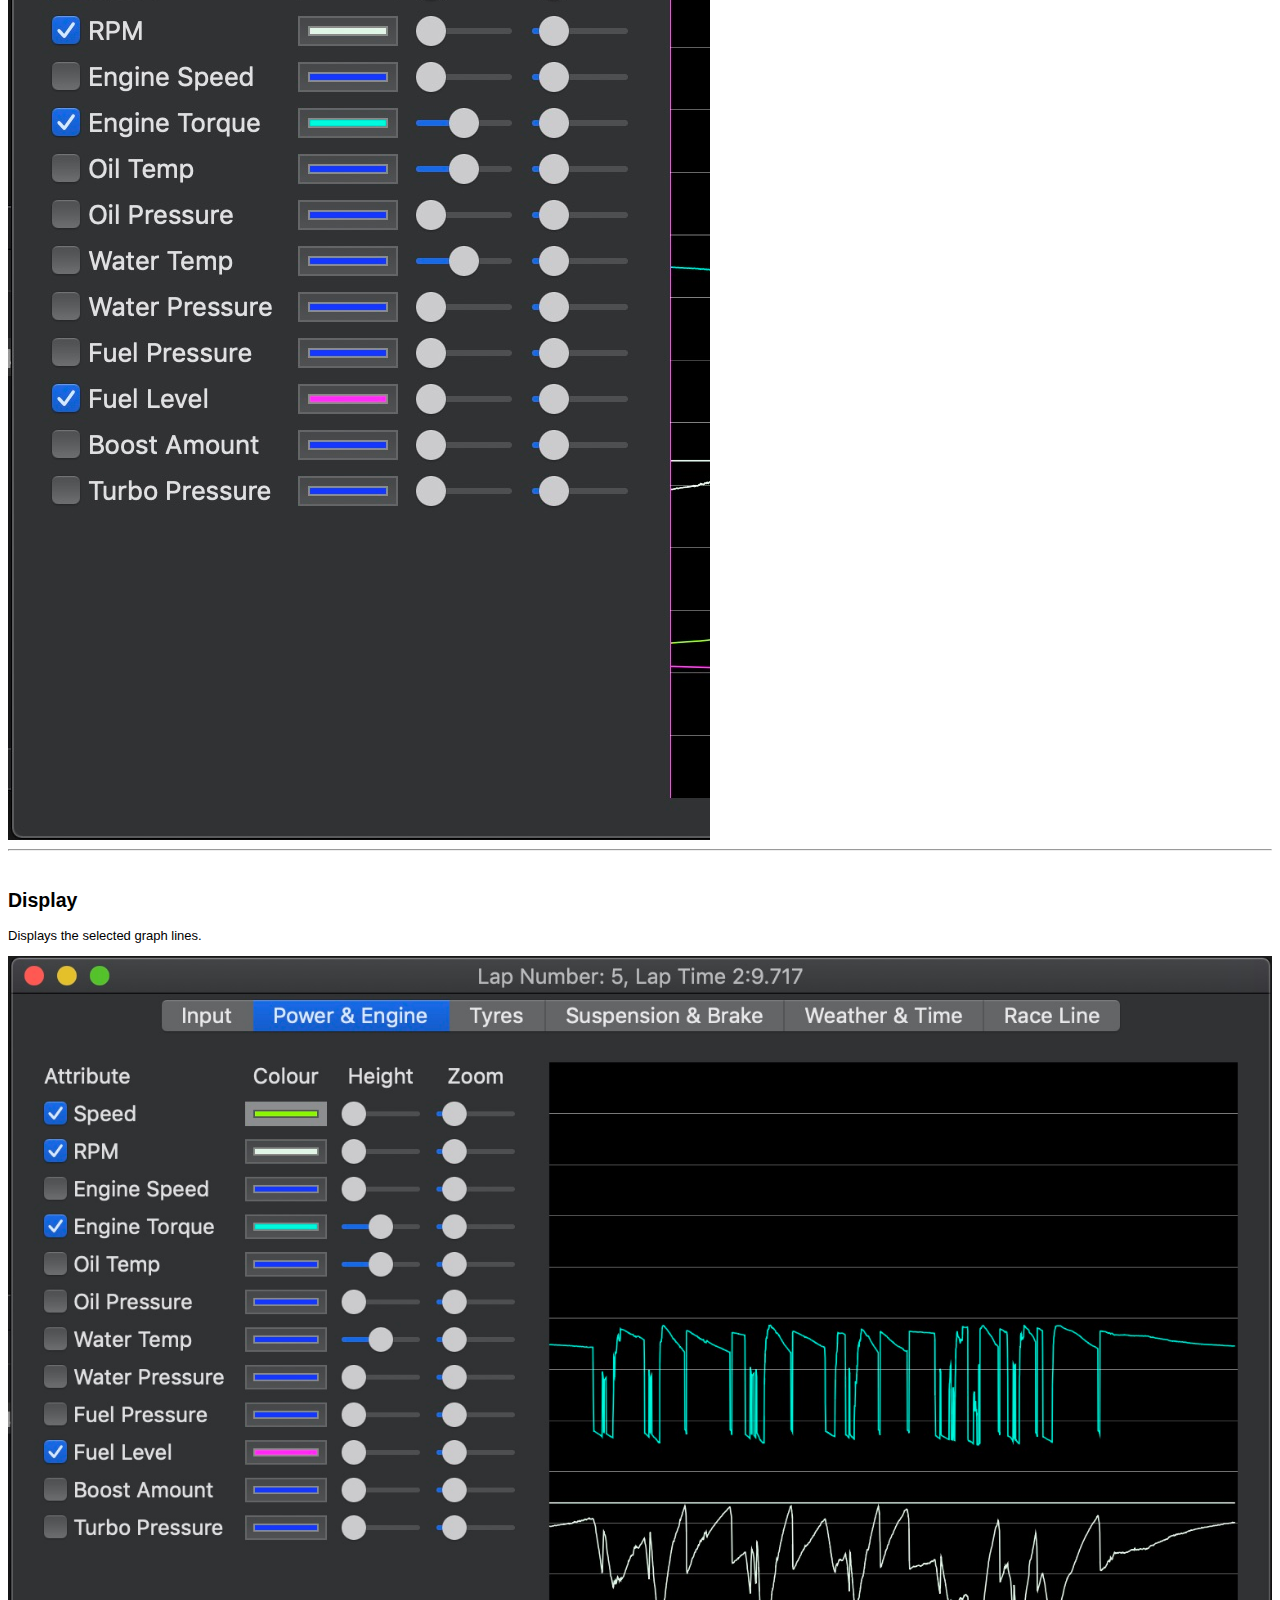
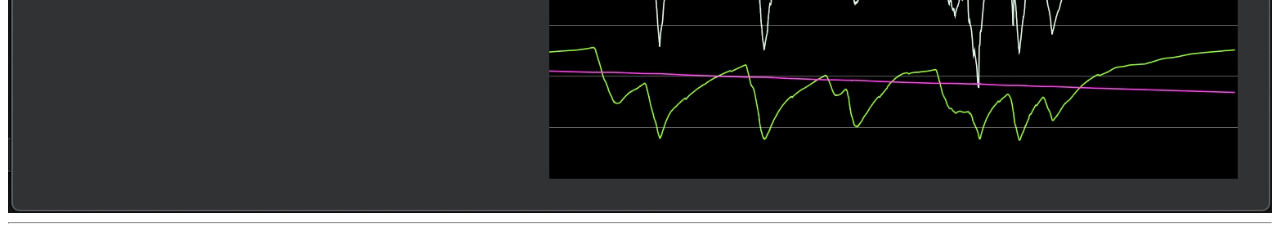
<file: Resources/PCars2RoughIdea.help/Contents/Resources/en.lproj/lapwindow.html>
<?xml version="1.0" encoding="UTF-8"?>
<!DOCTYPE html PUBLIC "-//W3C//DTD XHTML 1.0 Strict//EN">

<html xmlns="http://www.w3.org/1999/xhtml" xml:lang="en" lang="en">
<head>
  <title>Rough Idea PCars2 Lap Window</title>
  <link rel="stylesheet" type="text/css" href="../style/style.css">
  <meta name="robots" content="noindex"> 
  <meta name="description" content="Rough Idea Project Cars 2 Lap Window" />
  <meta name="keywords" content="get started laps window project cars pcars2 playstation 4" />
</head>
	
<body class="Normal">
  <H1><img style="margin: 0.0px 12.0px 0.0px 0.0px;" height="32.0" src="../images/ris_32x32@1x.png" width="32.0" />Get Started</H1>
  <p>
    Rough Idea Project Cars 2 Lap Windows. 
  </p>
  <hr/>
  <ul>
    <li><a href="#C0">Lap Window</a></li>
    <li><a href="#C1">Tabs</a></li>
    <li><a href="#C2">Attribute</a></li>
    <li><a href="#C3">Colour</a></li>
    <li><a href="#C4">Height & Zoom</a></li>
    <li><a href="#C5">Display</a></li>
  </ul>
  <hr/>
  <br/>
  <div id="C0">
    <h2>Lap Window</h2>
    <p> 
        Lap window is where you can select different telemetry attributes from specific laps to be displayed in the lap window and the combined telemetry window,
        so you can analyse multiple laps as well.
    </p>
    <img id="options_img" src="../images/lap_start.jpg" />
  </div>
  <hr/>
  <br/>
  <div id="C1">
    <h2>Tabs</h2>
    <p> 
        The tabs are seperated into different groups of telemetry.       
    </p>
    <ul>
        <li><a href="#T0">Input</a></li>
        <li><a href="#T1">Power & Engine</a></li>
        <li><a href="#T2">Tyres</a></li>
        <li><a href="#T3">Suspension & Brake</a></li>
        <li><a href="#T4">Weather & Time</a></li>
        <li><a href="#T5">Race Line</a></li>
      </ul>
  </div>
  <hr/>
  <br/>
  <div id="T0">
    <h2>Input</h2>
    <p> 
        Inputs are grouped into inputs from the driver.
    </p>
    <img id="options_img" src="../images/lap_input.jpg" />
  </div>
  <hr/>
  <br/>
  <div id="T1">
    <h2>Power & Engine</h2>
    <p> 
        Power & Engine shows speed rpm etc and engine specific telemetry.
    </p>
    <img id="options_img" src="../images/lap_engine.jpg" />
  </div>
  <hr/>
  <br/>
  <div id="T2">
    <h2>Tyres</h2>
    <p> 
        Grouped into all four tyres so you can analyse front right (FR), front left (FR), rear right (RR) and rear left (RL).
    </p>
    <img id="options_img" src="../images/lap_tyres.jpg" />
  </div>
  <hr/>
  <br/>
  <div id="T3">
    <h2>Suspension & Brake</h2>
    <p> 
        Suspension & Brake allows you to view all four corners of the cars suspension and brake telemetry.
    </p>
    <img id="options_img" src="../images/lap_sup.jpg" />
  </div>
  <hr/>
  <br/>
  <div id="T4">
    <h2>Weather & Time</h2>
    <p> 
        Weather & Time shows the weather and the current time of the lap which can be good for analysing where time was gained or lost.
    </p>
    <img id="options_img" src="../images/lap_time.jpg" />
  </div>
  <hr/>
  <br/>
  <div id="T5">
    <h2>Race Line</h2>
    <p> 
        Race line is the race line the driver took you can move the race line up and down and left and right because not all tracks are the same.
        The triangle in the right corner is the wind direction.
    </p>
    <img id="options_img" src="../images/lap_race.jpg" />
  </div>
  <hr/>
  <br/>
  <div id="C2">
    <h2>Attribute</h2>
    <p> 
        Attributes are all the different types of telemetry you can look at.
    </p>
    <img id="options_img" src="../images/attributes.jpg" />
  </div>
  <hr/>
  <br/>
  <div id="C3">
    <h2>Colour</h2>
    <p> 
        To help seperate the different attributes when analysing use the colour pallete to change the line colour.
    </p>
    <img id="options_img" src="../images/colour.jpg" />
</div>
<hr/>
<br/>
<div id="C4">
    <h2>Height & Zoom</h2>
    <p> 
        Use the height and zoom to help view the telemetry graph lines.
    </p>
    <img id="options_img" src="../images/zoom.jpg" />
</div>
<hr/>
<br/>
<div id="C5">
    <h2>Display</h2>
    <p> 
        Displays the selected graph lines.
    </p>
    <img id="options_img" src="../images/lap_engine.jpg" />
</div>
<hr/>
</body>
</html>
</file>
<file: Resources/PCars2RoughIdea.help/Contents/Resources/style/style.css>
body {
    font-family: -apple-system-font, -webkit-system-font, "HelveticaNeue", "Helvetica Neue", "Helvetica", sans-serif;
    font-size: 13px;
}

#options_img {
    max-width:100%;
}
</file>
